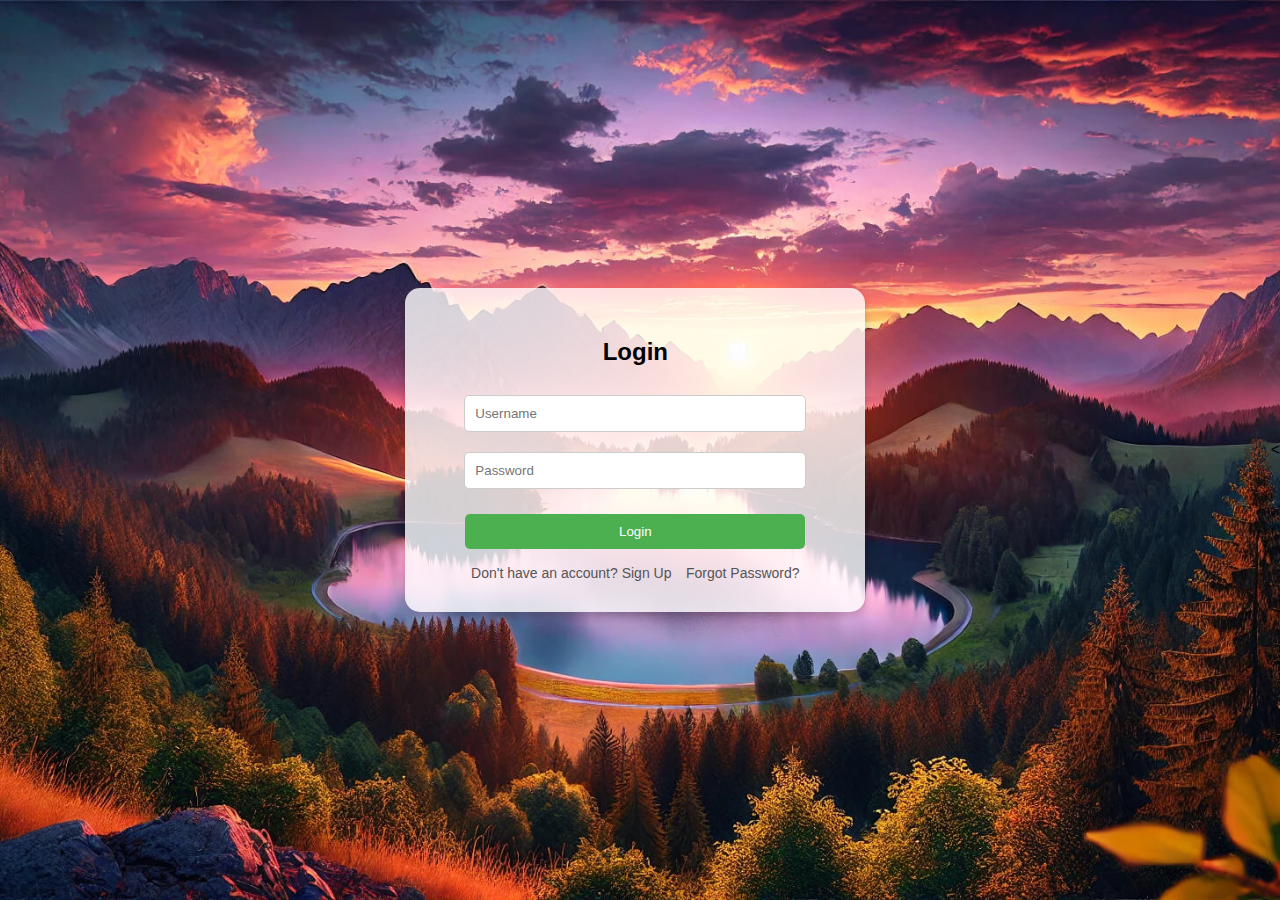
<file: login.html>
<!DOCTYPE html>
<html lang="en">
<head>
    <meta charset="UTF-8">
    <meta name="viewport" content="width=device-width, initial-scale=1.0">
    <title>Login</title>
    <link rel="stylesheet" href="style.css">
</head>
<body>
   <!-- Login Form -->
<div class="login-container" id="loginForm">
    <h2>Login</h2>
    <form action="login.php" method="post">
        <input type="text" name="username" placeholder="Username" required>
        <input type="password" name="password" placeholder="Password" required>
        <button type="submit">Login</button>
        <div class="login-links">
            <a href="#" onclick="showSignUp()">Don't have an account? Sign Up</a>
            <a href="#">Forgot Password?</a>
        </div>
    </form>
</div>

<!-- Sign Up Form -->
<div class="signup-container" id="signUpForm" style="display: none;">
    <h2>Sign Up</h2>
    <form action="signup.php" method="post" onsubmit="return validateForm()">
        <input type="text" name="student_id" placeholder="Student ID" required>
        <input type="email" name="gmail" placeholder="Gmail ID" required>
        <input type="text" name="phone" placeholder="Phone Number" required maxlength="10" pattern="[0-9]{10}">
        <button type="submit">Sign Up</button>
        <div class="login-links">
            <a href="#" onclick="showLogin()">Back to Login</a>
        </div>
    </form>
</div>


<<script>
    function showSignUp() {
        document.getElementById("loginForm").style.display = "none";
        document.getElementById("signUpForm").style.display = "block";
    }

    function showLogin() {
        document.getElementById("signUpForm").style.display = "none";
        document.getElementById("loginForm").style.display = "block";
    }
</script>



    
</body>
</html>
</file>
<file: style.css>
/* Reset Styles */
body, html {
    margin: 0;
    padding: 0;
    box-sizing: border-box;
    font-family: Arial, sans-serif;
    overflow-x: hidden;
}

/* Navigation Bar */
.navbar {
    background: #333;
    color: #fff;
    display: flex;
    justify-content: space-between;
    align-items: center;
    padding: 10px 20px;
    position: fixed;
    width: 100%;
    top: 0;
    z-index: 1000;
    box-shadow: 0 4px 8px rgba(0, 0, 0, 0.2);
}

.nav-links {
    list-style: none;
    display: flex;
    gap: 20px;
    margin-right: 20px;
    overflow-x: auto;
    white-space: nowrap;
}

.nav-links li {
    margin-left: 20px;
}

.nav-links a {
    text-decoration: none;
    color: #1ba8d7;
    transition: color 0.3s;
}

.nav-links a:hover {
    color: #fff;
}

/* Responsive Menu */
.menu-toggle {
    display: none;
    flex-direction: column;
    cursor: pointer;
    gap: 0.3rem;
}

.menu-toggle span {
    width: 25px;
    height: 3px;
    background-color: #fff;
    transition: all 0.3s;
}

@media (max-width: 768px) {
    .nav-links {
        display: none;
        flex-direction: column;
        width: 100%;
        background-color: #2c3e50;
        position: absolute;
        top: 100%;
        left: 0;
    }

    .nav-links.active {
        display: flex;
    }

    .menu-toggle {
        display: flex;
    }
}

.logo {
    font-size: 24px;
    font-weight: bold;
    color: #1ba8d7;
}

/* Hero Section */
.hero {
    background: url('https://via.placeholder.com/1920x1080') no-repeat center center/cover;
    height: 100vh;
    display: flex;
    flex-direction: column;
    justify-content: center;
    align-items: center;
    text-align: center;
    color: #fff;
    padding-top: 60px;
}

.hero h1 {
    font-size: 64px;
    text-shadow: 2px 2px 5px rgba(0, 0, 0, 0.5);
    margin: 0;
}

.hero p {
    font-size: 24px;
    margin: 20px 0;
    text-shadow: 1px 1px 3px rgba(0, 0, 0, 0.5);
}

/* Footer */
footer {
    background: #333;
    color: #fff;
    text-align: center;
    padding: 10px;
    position: fixed;
    width: 100%;
    bottom: 0;
}
body {
    background: url('bg.jpg') no-repeat center center fixed;
    background-size: cover;
    font-family: Arial, sans-serif;
    height: 100vh;
    display: flex;
    justify-content: center;
    align-items: center;
    margin: 0;
  }
  
  .login-container {
    background: rgba(255, 255, 255, 0.8);
    border-radius: 15px;
    padding: 30px;
    box-shadow: 0 4px 8px rgba(0, 0, 0, 0.2);
    width: 400px;
    text-align: center;
    margin: auto;
  }
  
  .login-container input {
    width: 80%;
    padding: 10px;
    margin: 10px 0;
    border-radius: 5px;
    border: 1px solid #ccc;
  }
  
  .login-container button {
    width: 85%;
    padding: 10px;
    border: none;
    border-radius: 5px;
    background-color: #4CAF50;
    color: white;
    cursor: pointer;
    margin-top: 15px;
  }
  
  .login-container button:hover {
    background-color: #45a049;
  }
  
  .login-links {
    margin-top: 15px;
  }
  
  .login-links a {
    color: #555;
    text-decoration: none;
    font-size: 14px;
    margin: 0 5px;
  }
  
  .login-links a:hover {
    text-decoration: underline;
  }
  .signup-container {
    background: rgba(255, 255, 255, 0.8);
    border-radius: 15px;
    padding: 30px;
    box-shadow: 0 4px 8px rgba(0, 0, 0, 0.2);
    width: 400px;
    text-align: center;
    margin: auto;
  }
  
  .signup-container input {
    width: 80%;
    padding: 10px;
    margin: 10px 0;
    border-radius: 5px;
    border: 1px solid #ccc;
  }
  
  .signup-container button {
    width: 85%;
    padding: 10px;
    border: none;
    border-radius: 5px;
    background-color: #4CAF50;
    color: white;
    cursor: pointer;
    margin-top: 15px;
  }
  
  .signup-container button:hover {
    background-color: #45a049;
  }
</file>
